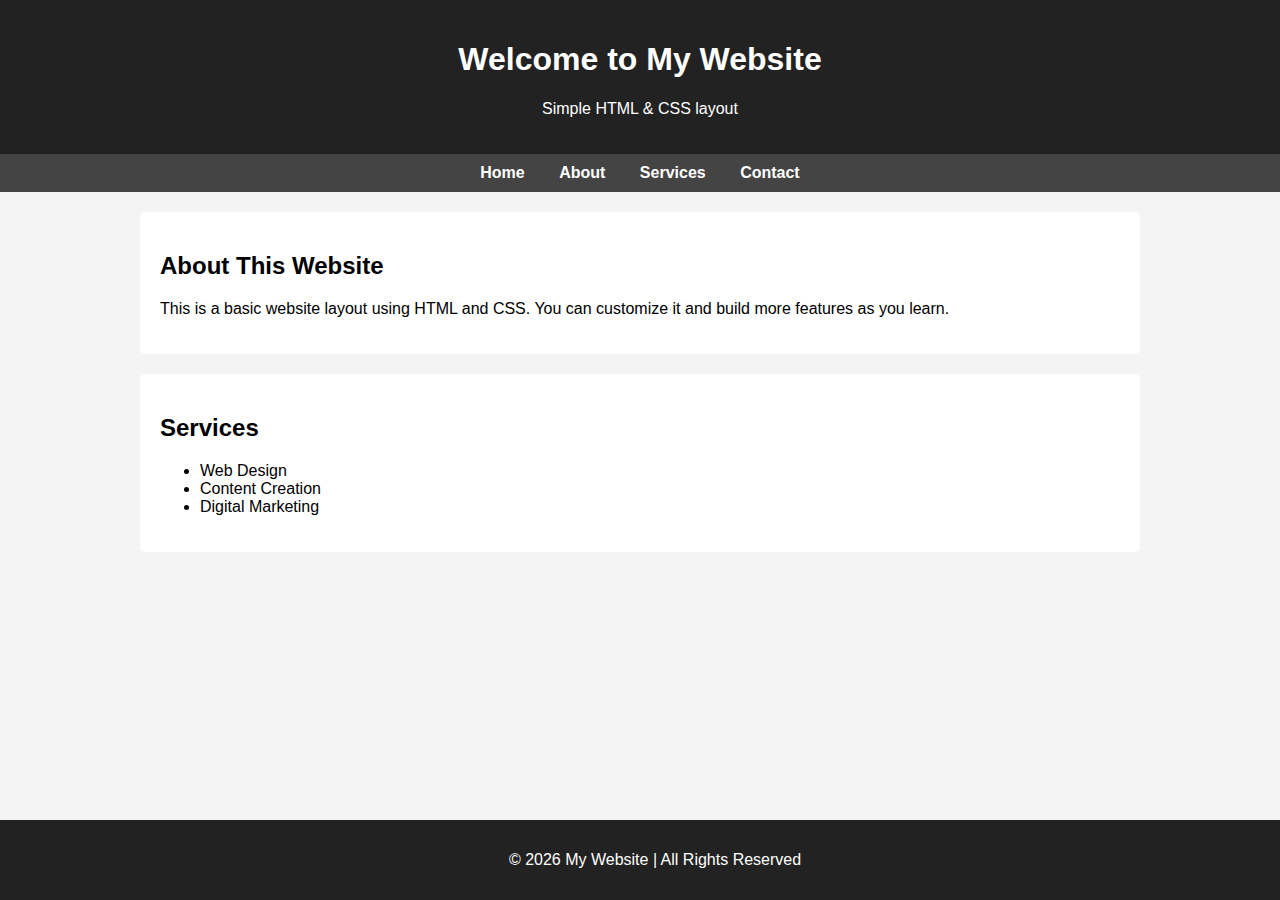
<file: index.html>
<!DOCTYPE html>
<html lang="en">

<head>
    <meta charset="UTF-8">
    <meta name="viewport" content="width=device-width, initial-scale=1.0">
    <title>My First Website</title>

    <style>
        body {
            margin: 0;
            font-family: Arial, Helvetica, sans-serif;
            background-color: #f4f4f4;
        }

        header {
            background-color: #222;
            color: #fff;
            padding: 20px;
            text-align: center;
        }

        nav {
            background-color: #444;
            padding: 10px;
            text-align: center;
        }

        nav a {
            color: #fff;
            margin: 0 15px;
            text-decoration: none;
            font-weight: bold;
        }

        nav a:hover {
            text-decoration: underline;
        }

        main {
            padding: 20px;
            max-width: 1000px;
            margin: auto;
        }

        section {
            background: #fff;
            padding: 20px;
            margin-bottom: 20px;
            border-radius: 5px;
        }

        footer {
            background-color: #222;
            color: #fff;
            text-align: center;
            padding: 15px;
            position: fixed;
            bottom: 0;
            width: 100%;
        }
    </style>
</head>

<body>

    <header>
        <h1>Welcome to My Website</h1>
        <p>Simple HTML & CSS layout</p>
    </header>

    <nav>
        <a href="#">Home</a>
        <a href="#">About</a>
        <a href="#">Services</a>
        <a href="#">Contact</a>
    </nav>

    <main>
        <section>
            <h2>About This Website</h2>
            <p>
                This is a basic website layout using HTML and CSS.
                You can customize it and build more features as you learn.
            </p>
        </section>

        <section>
            <h2>Services</h2>
            <ul>
                <li>Web Design</li>
                <li>Content Creation</li>
                <li>Digital Marketing</li>
            </ul>
        </section>
    </main>

    <footer>
        <p>© 2026 My Website | All Rights Reserved</p>
    </footer>

</body>

</html>
</file>
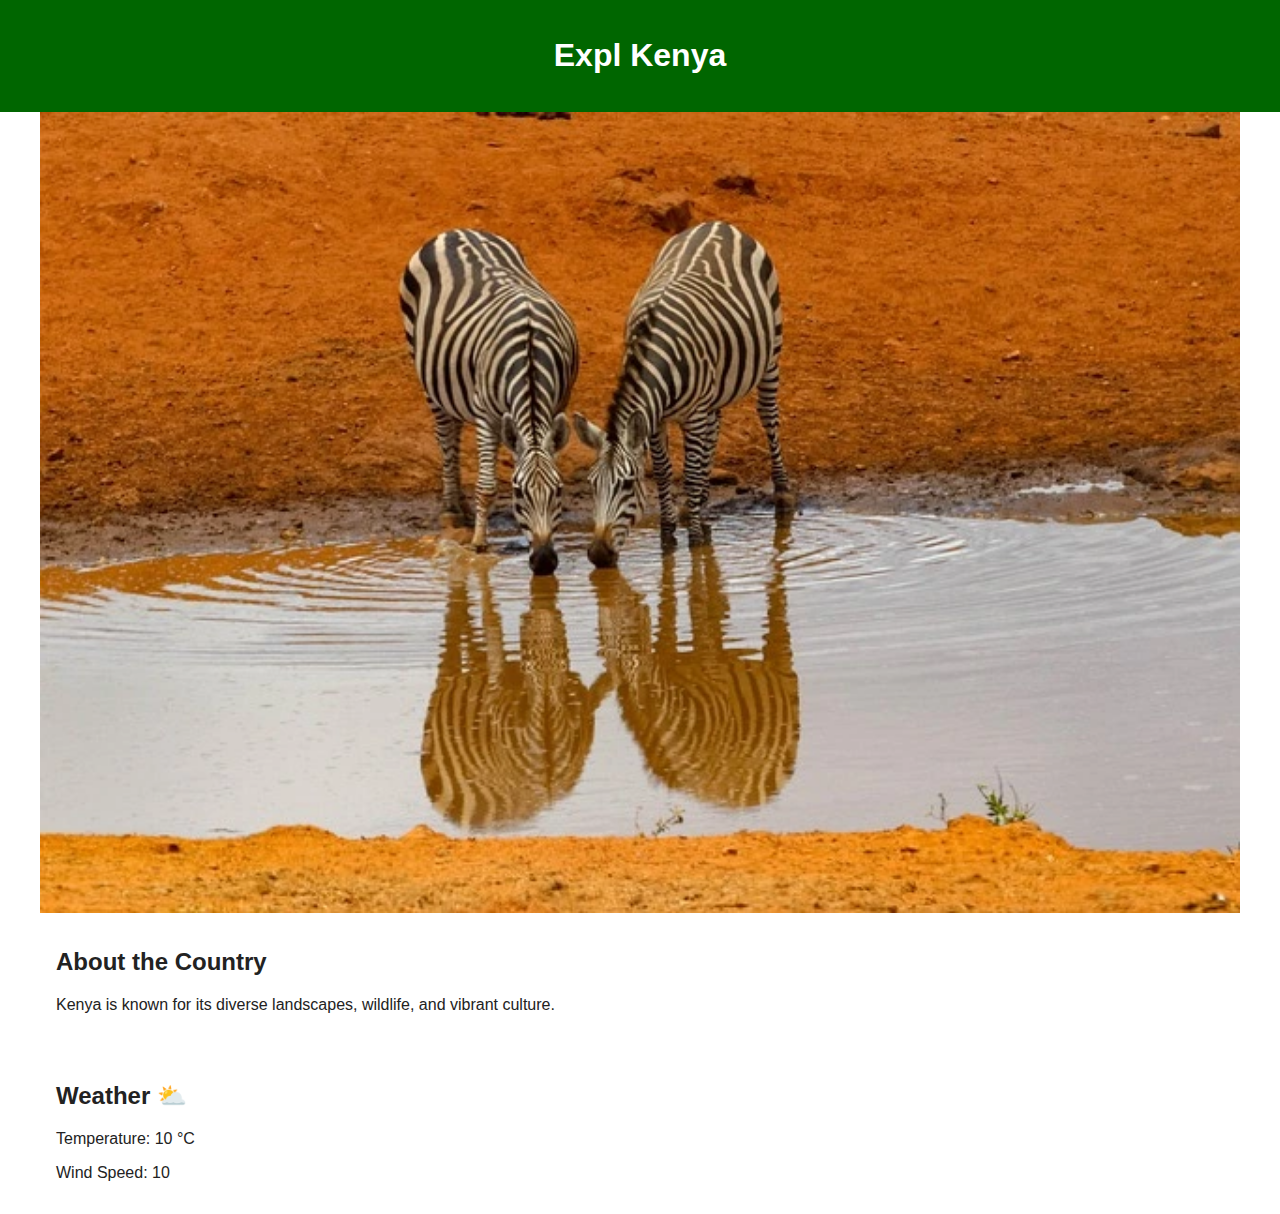
<file: place.html>
<!DOCTYPE html>
<html lang="en">

<head>
    <meta charset="UTF-8">
    <meta name="viewport" content="width=device-width, initial-scale=1.0">
    <meta name="description"
        content="Country information page with weather and responsive hero image displayed on a web.">
    <meta name="author" content="Paul Ethan">
    <title>Country Page</title>
    <link rel="stylesheet" href="styles/place.css">

    <script src="scripts/place.js" defer></script>
</head>

<body>
    <header>
        <h1>Expl Kenya</h1>
    </header>

    <main>
        <section class="hero">
            <picture>
                <source srcset="images/hero-large.webp" media="(min-width: 1000px)">
                <source srcset="images/hero-medium.webp" media="(min-width: 500px)">
                <img src="images/hero-small.webp" alt="Landscape view representing Kenya" width="1500" height="750">
            </picture>
        </section>

        <section class="content">
            <h2>About the Country</h2>
            <p>
                Kenya is known for its diverse landscapes, wildlife, and vibrant culture.
            </p>
        </section>

        <section class="weather">
            <h2>Weather</h2>

            <!-- Mobile SVG icon -->
            <img src="images/weather.svg" alt="Weather icon" class="weather-icon">

            <p>Temperature: <span id="temperature">10</span> °C</p>
            <p>Wind Speed: <span id="windspeed">10
</file>
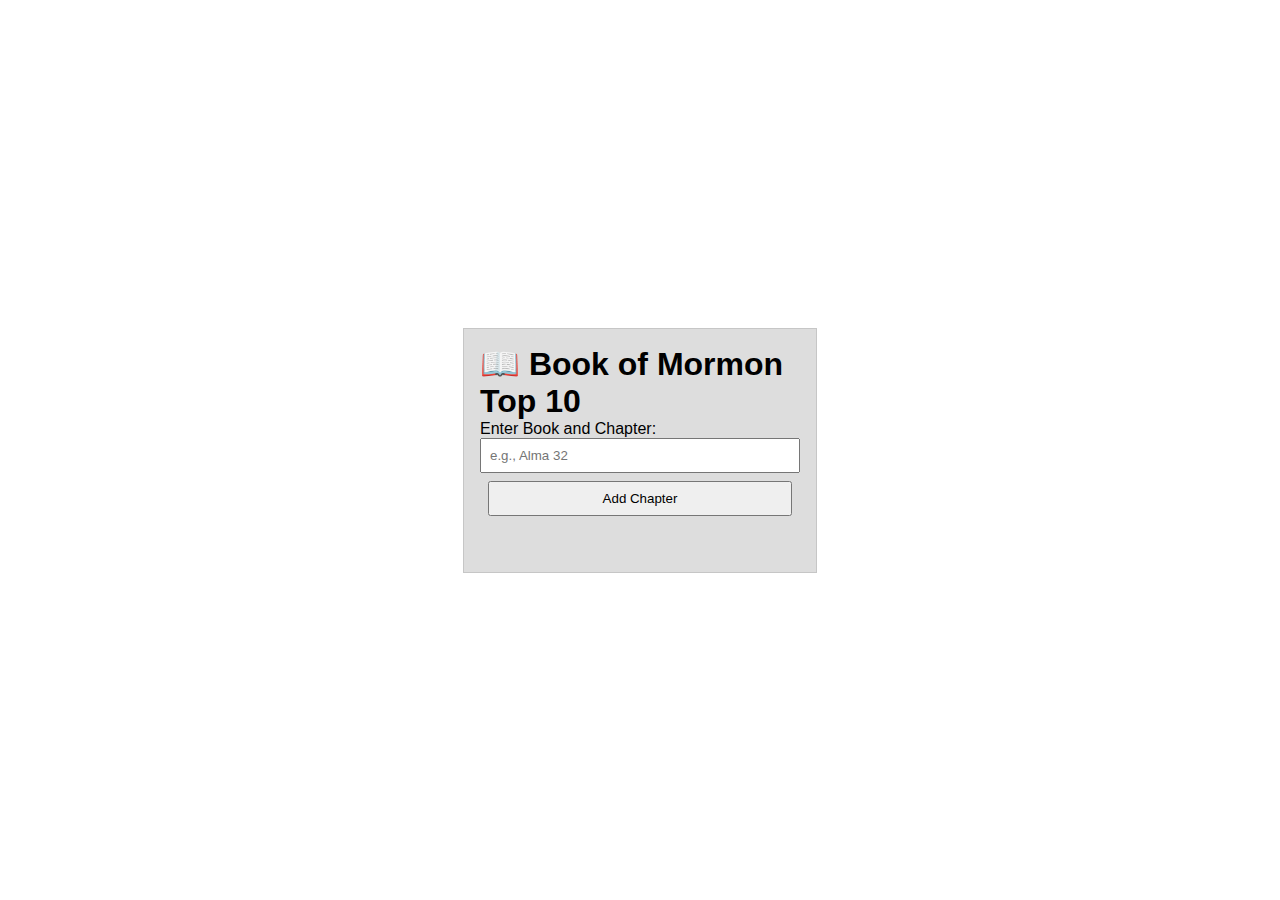
<file: week02/bom.html>
<!DOCTYPE html>
<html lang="en">

<head>
    <meta charset="UTF-8">
    <meta name="viewport" content="width=device-width, initial-scale=1.0">
    <meta name="description" content="Book of Mormon Top 10 Chapters">
    <meta name="author" content="Paul Ethan">
    <title>BOM Top 10</title>

    <link rel="stylesheet" href="styles/bom.css">
</head>

<body>

    <main>
        <h1>📖 Book of Mormon Top 10</h1>

        <label for="favchap">Enter Book and Chapter:</label>
        <input type="text" id="favchap" placeholder="e.g., Alma 32">
        <button>Add Chapter</button>

        <ul id="list"></ul>
    </main>

    <script src="scripts/bom.js"></script>
</body>

</html>
</file>
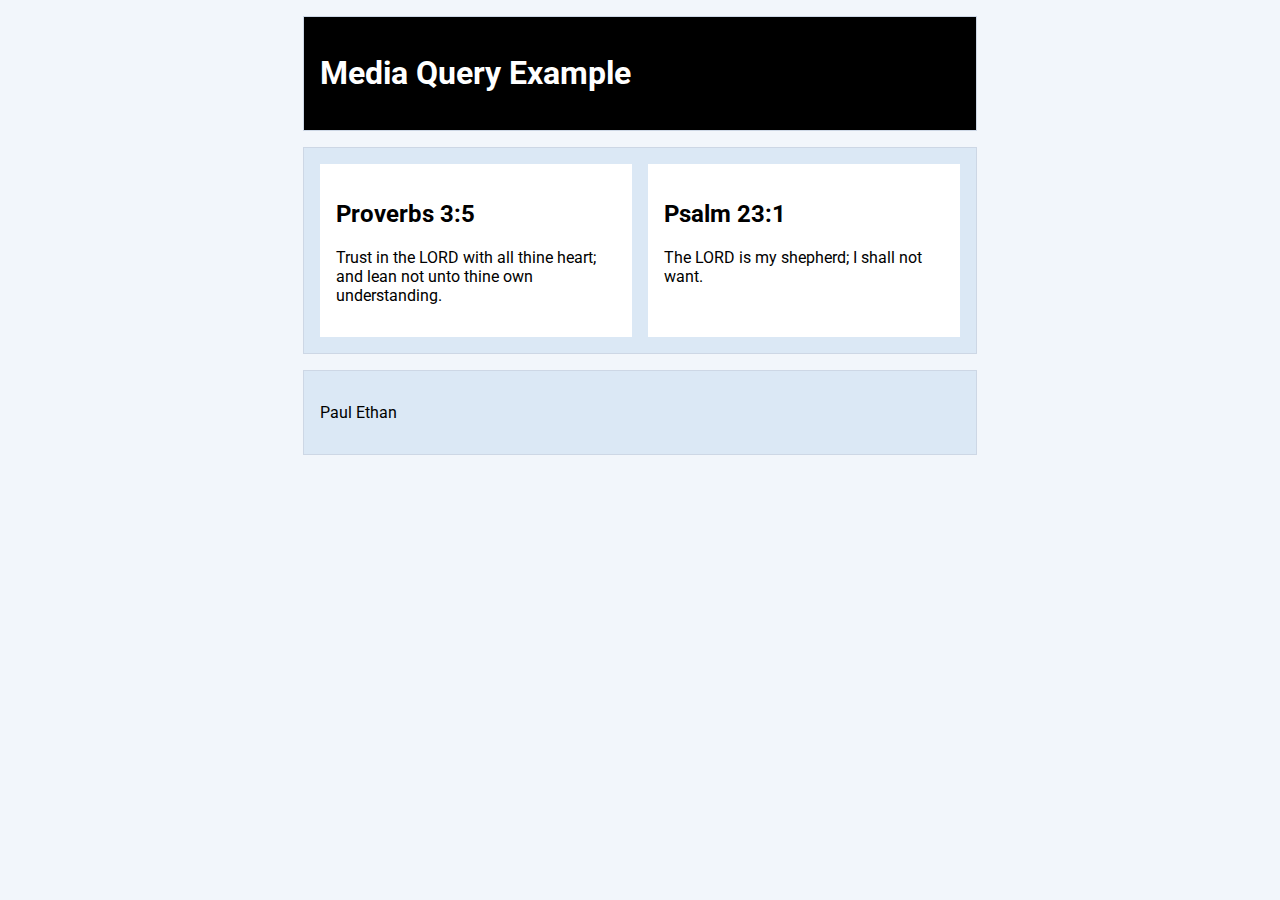
<file: week02/media-query.html>
<!DOCTYPE html>
<html lang="en">

<head>
    <meta charset="UTF-8">
    <meta name="viewport" content="width=device-width, initial-scale=1.0">
    <title>Media Query Example</title>
    <meta name="description" content="A simple example demonstrating CSS media queries and responsive layout.">
    <meta name="author" content="Paul Ethan">
    <link rel="preconnect" href="https://fonts.googleapis.com">
    <link rel="preconnect" href="https://fonts.gstatic.com" crossorigin>
    <link href="https://fonts.googleapis.com/css2?family=Roboto&display=swap" rel="stylesheet">
    <link rel="stylesheet" href="styles/media-query.css">
    <link rel="stylesheet" href="styles/media-query-large.css">
</head>

<body>
    <header>
        <h1>Media Query Example</h1>
    </header>

    <main>
        <section>
            <h2>Proverbs 3:5</h2>
            <p>
                Trust in the LORD with all thine heart; and lean not unto thine own understanding.
            </p>
        </section>

        <section>
            <h2>Psalm 23:1</h2>
            <p>
                The LORD is my shepherd; I shall not want.
            </p>
        </section>
    </main>

    <footer>
        <p>Paul Ethan</p>
    </footer>

</body>

</html>
</file>
<file: styles/place.css>
:root {
    --primary-color: #006600;
    --secondary-color: #bb0000;
    --background-color: #ffffff;
    --text-color: #222;
    --font-main: Arial, Helvetica, sans-serif;
}

body {
    margin: 0;
    font-family: var(--font-main);
    color: var(--text-color);
    background-color: var(--background-color);
}

header,
footer {
    background-color: var(--primary-color);
    color: var(--background-color);
    text-align: center;
    padding: 1rem;
}

main {
    max-width: 1200px;
    margin: auto;
}

.hero img {
    width: 100%;
    height: auto;
    display: block;
}

.content,
.weather {
    padding: 1rem;
}

.weather {
    background-color: var(--background-color);
}

.weather-icon {
    width: 50px;
}

@media (min-width: 700px) {

    .weather-icon {
        display: none;
    }

    .weather h2::after {
        content: " ⛅";
    }
}
</file>
<file: week02/styles/bom.css>
* {
    margin: 0;
    padding: 0;
}

body {
    height: 100vh;
    display: flex;
    flex-direction: column;
    align-items: center;
    justify-content: center;
    font-family: Acme, Arial, sans-serif;
}

h1 {
    font-size: 1.5rem;
}

main {
    margin: 1rem auto;
    border: 1px solid rgb(0 0 0 / 0.1);
    padding: 1rem;
    background-color: #ddd;
    display: flex;
    flex-direction: column;
}

input,
button {
    padding: 0.5rem;
}

button {
    margin: 0.5rem;
}

.delete {
    width: fit-content;
}

.input {
    display: flex;
    gap: 1rem;
}

.list {
    padding: 0.5rem;
}

ul {
    margin: 1rem;
    list-style: none;
}

li {
    display: flex;
    align-items: center;
    justify-content: space-between;
}

@media only screen and (min-width: 32.5em) {
    h1 {
        font-size: 2rem;
    }

    main {
        width: 320px;
    }
}
</file>
<file: week02/styles/media-query.css>
body {
    font-family: "Roboto", sans-serif;
    margin: 0;
    background-color: #f2f6fb;
}

/* Shared styling for header, main, footer */
header,
main,
footer {
    max-width: 640px;
    margin: 1rem auto;
    padding: 1rem;
    border: 1px solid #cdd7e5;
    background-color: #dbe8f5;
}

/* Main grid layout */
main {
    display: grid;
    grid-template-columns: 1fr;
    gap: 1rem;
}

/* Section styling */
section {
    padding: 1rem;
    background-color: #ffffff;
}
</file>
<file: week02/styles/media-query-large.css>
@media (min-width: 500px) {

    header {
        background-color: #000000;
        color: #ffffff;
    }

    main {
        grid-template-columns: 1fr 1fr;
    }

}
</file>
